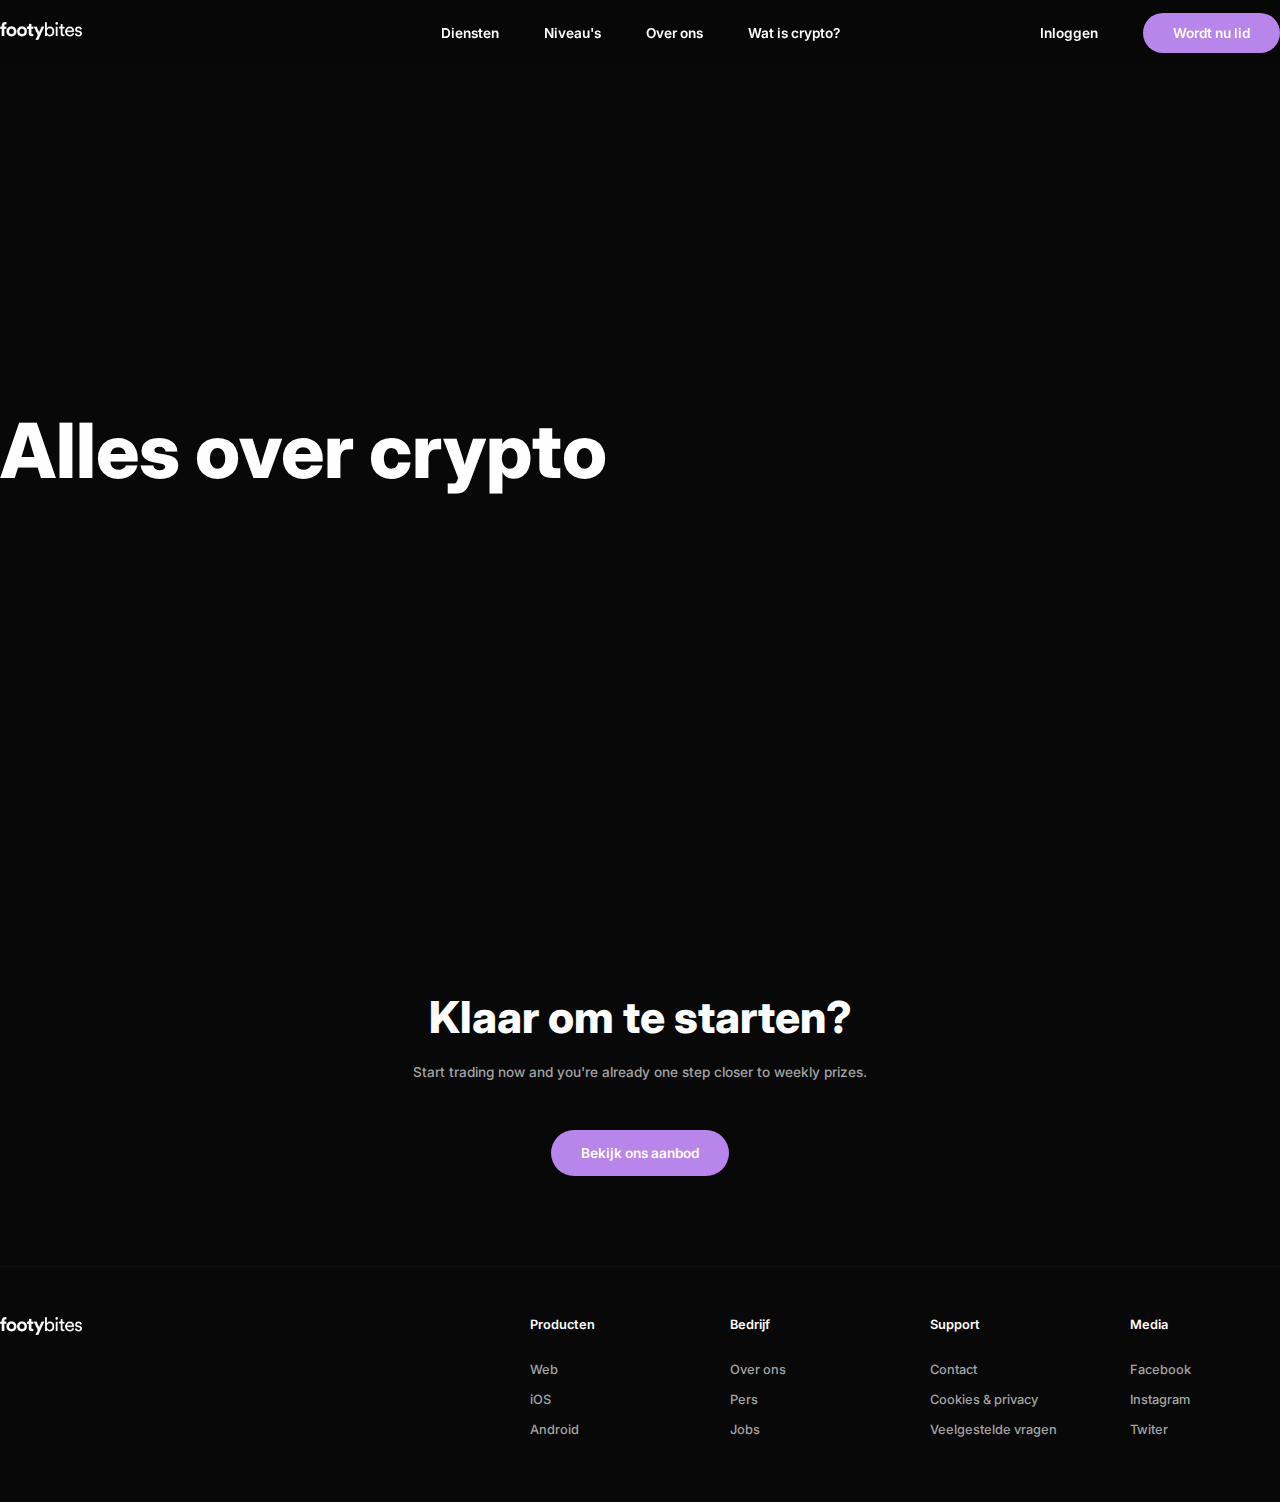
<file: index.html>
<!DOCTYPE html>
<head>
    <meta charset="utf-8">
    <title>Koers</title>
    <meta name="viewport" content="width=device-width">
    <meta name="description" content="Footybites - Collect digital football cards">
    <script src="https://ajax.googleapis.com/ajax/libs/jquery/3.5.1/jquery.min.js"></script>
    <link rel="preconnect" href="https://fonts.gstatic.com">
    <link href="https://fonts.googleapis.com/css2?family=Inter:wght@400;500;600;700;800;900&display=swap" rel="stylesheet">
    <link rel="stylesheet" type="text/css" href="style/index.css">
    <link rel="stylesheet" type="text/css" href="style/footer.css">
    <link rel="stylesheet" type="text/css" href="style/reset.css">
    <link rel="icon" href="img/icon.png" type="image/png"/>
    <link rel="shortcut icon" href="img/icon.ico"/>
</head>

<body>
    <div id="navigation-container">
        <nav>
            <div class="box">
                <span class="box-content">
                    <a href="">
                        <img src="img/logo.png" id="n-logo">
                    </a>
                </span>
            </div>

            <div class="box">
                <span class="box-content links">
                    <li><a class="n-link" href="">Diensten</a></li>
                    <div class="dropdown">
                        <button class="dropbtn">Niveau's</button>
                        
                        <div class="dropdown-content">
                          <a href="#">
                              <div id="dr-circle-box">
                                <div class="circle-cont beg">
                                    <img src="img/icons/ic1.png" class="c-img">
                                </div>
                              </div>

                              <div class="dr-info">
                                  <h2>Beginner</h2>
                                  <div id="more-info">
                                      <p>This is a test sentence. This will be edited sometime, I hope atleast lmao.</p>
                                  </div>
                              </div>
                          </a>

                          <a href="#">
                              <div id="dr-circle-box">
                                <div class="circle-cont int">
                                    <img src="img/icons/ic1.png" class="c-img">
                                </div>
                              </div>

                              <div class="dr-info">
                                  <h2>Intermediair</h2>
                                  <div id="more-info">
                                      <p>This is a test sentence. This will be edited sometime, I hope atleast lmao.</p>
                                  </div>
                              </div>
                          </a>

                          <a href="#">
                              <div id="dr-circle-box">
                                <div class="circle-cont gev">
                                    <img src="img/icons/ic2.png" class="c-img">
                                </div>
                              </div>

                              <div class="dr-info">
                                  <h2>Gevorderd</h2>
                                  <div id="more-info">
                                      <p>This is a test sentence. This will be edited sometime, I hope atleast lmao.</p>
                                  </div>
                              </div>
                          </a>
                        </div>
                    </div>
                    <li><a class="n-link" href="">Over ons</a></li>
                    <li><a class="n-link" href="">Wat is crypto?</a></li>
                </span>
            </div>

            <div class="box">
                <span class="box-content account">
                    <li><a class="a-link" id="login">Inloggen</a></li>
                    <li><a class="a-link register">Wordt nu lid</a></li>
                </span>
            </div>
        </nav>
    </div>

    <section id="content-container">
        <div id="c-center">
            <div id="one">
                <h1>Alles over crypto</h1>
            </div>

            <div id="signup">
                <h2>Klaar om te starten?</h2>
                <h4>Start trading now and you're already one step closer to weekly prizes.</h4>
                <a href="" id="s-btn">Bekijk ons aanbod</a>
            </div>
        </div>
    </section>

    <div id="cookies-container">
        <div id="cookies">
            <div class="div1">
                <img src="img/icons/c.png" id="c-img">
            </div>
            <div class="div2">
                <h3>Cookies</h3>
            </div>
            <div class="div3">
                <p>Deze website maakt gebruik van cookies om uw ervaring beter te maken.</p>
            </div>
            <div class="div4">
                <button>Akkoord</button>
                <a href="" target="_blank" id="c-m">Meer informatie</a>
            </div>
        </div>
    </div>

</body>

<footer>
    <div id="footer-content">
        <a href="" clas="div1">
            <img src="img/logo.png" id="f-logo">
        </a>
        <div class="f-c-grid div2">
            <p class="f-c-t">Producten</p>
            <a href="" class="f-c-l">Web</a>
            <a href="" class="f-c-l">iOS</a>
            <a href="" class="f-c-l">Android</a>
        </div>
        <div class="f-c-grid div3">
            <p class="f-c-t">Bedrijf</p>
            <a href="" class="f-c-l">Over ons</a>
            <a href="" class="f-c-l">Pers</a>
            <a href="" class="f-c-l">Jobs</a>
        </div>
        <div class="f-c-grid div4">
            <p class="f-c-t">Support</p>
            <a href="" class="f-c-l">Contact</a>
            <a href="" class="f-c-l">Cookies & privacy</a>
            <a href="" class="f-c-l">Veelgestelde vragen</a>
        </div>
        <div class="f-c-grid div5">
            <p class="f-c-t">Media</p>
            <a href="" target="_blank" class="f-c-l">Facebook</a>
            <a href="" target="_blank" class="f-c-l">Instagram</a>
            <a href="" target="_blank" class="f-c-l">Twiter</a>
        </div>
    </div>
</footer>
</file>
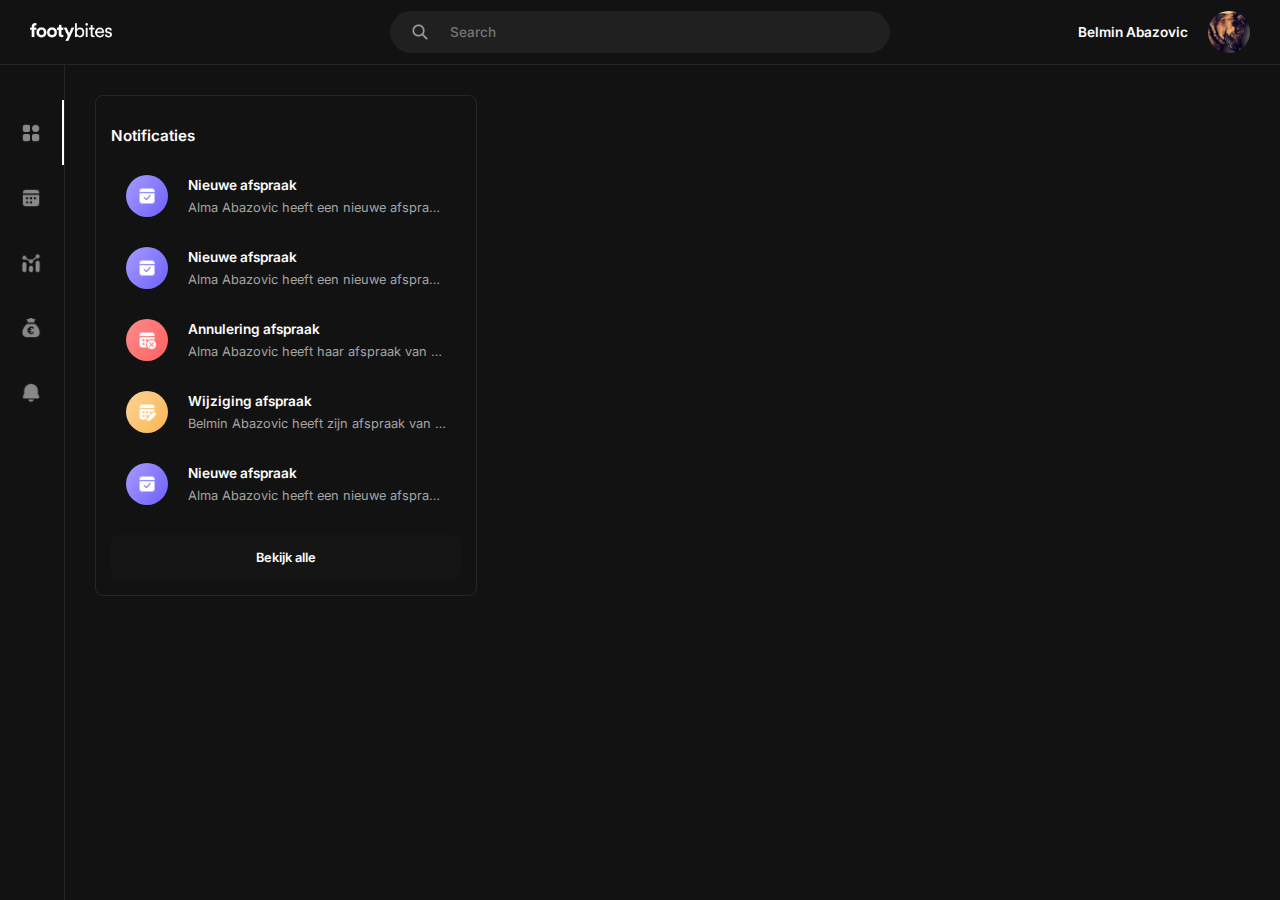
<file: dashboard/overview.html>
<!DOCTYPE html>
<head>
    <meta charset="utf-8">
    <title>Koers</title>
    <meta name="viewport" content="width=device-width">
    <meta name="description" content="Footybites - Collect digital football cards">
    <script src="https://ajax.googleapis.com/ajax/libs/jquery/3.5.1/jquery.min.js"></script>
    <link rel="preconnect" href="https://fonts.gstatic.com">
    <link href="https://fonts.googleapis.com/css2?family=Inter:wght@400;500;600;700;800;900&display=swap" rel="stylesheet">
    <link rel="stylesheet" type="text/css" href="style/dashboard.css">
    <link rel="stylesheet" type="text/css" href="../style/reset.css">
    <link rel="icon" href="img/icon.png" type="image/png"/>
    <link rel="shortcut icon" href="img/icon.ico"/>
</head>

<body>
    <div id="navigation-container">
        <nav>
            <div class="box">
                <span class="box-content">
                    <a href="" id="n-l">
                        <img src="../img/logo.png" id="n-logo">
                    </a>
                </span>
            </div>

            <div class="box">
                <span class="box-content">
                    <div class="search-c">
                        <img src="img/t-s.png" id="s-img">
                        <input type="search" placeholder="Search" class="search">
                    </div>
                </span>
            </div>

            <div class="box">
                <span class="box-content">
                    <div class="dropdown">
                        <div class="acc-info">
                            <h3>Belmin Abazovic</h3>
                            <div class="img-c">
                                <img src="../img/pp.jpg" id="pp">
                            </div>
                        </div>
                        <div class="dropdown-content">
                            <a href="#">
                                <div class="a-c-c">
                                    <img src="img/a-a.png" class="a-img">
                                </div>
                                <p>Account</p>
                            </a>
                            <a href="#">
                                <div class="a-c-c">
                                    <img src="img/a-u.png" class="a-img">
                                </div>
                                <p>Upgraden</p>
                            </a>
                            <a href="#">
                                <div class="a-c-c">
                                    <img src="img/a-h.png" class="a-img">
                                </div>
                                <p>Help & support</p>
                            </a>
                            <a href="#">
                                <div class="a-c-c">
                                    <img src="img/a-s.png" class="a-img">
                                </div>
                                <p>Instellingen</p>
                            </a>
                            <a href="#">
                                <div class="a-c-c">
                                    <img src="img/a-e.png" class="a-img">
                                </div>
                                <p>Uitloggen</p>
                            </a>
                        </div>
                      </div>
                </span>
            </div>
        </nav>
    </div>

    <section id="content-container">
        <div id="sidebar-container">
            <div class="s-b-c active">
                <button class="s-b ac">
                    <img src="img/n-o.png" class="s-b-img">
                </button>
            </div>
            <div class="s-b-c">
                <button class="s-b">
                    <img src="img/n-c.png" class="s-b-img">
                </button>
            </div>
            <div class="s-b-c">
                <button class="s-b">
                    <img src="img/n-s.png" class="s-b-img">
                </button>
            </div>
            <div class="s-b-c">
                <button class="s-b">
                    <img src="img/n-f.png" class="s-b-img">
                </button>
            </div>
            <div class="s-b-c">
                <button class="s-b">
                    <img src="img/n-n.png" class="s-b-img">
                </button>
            </div>
        </div>

        <div id="content">
            <div id="content-container">
                <div id="overview-c">
                    <div id="notifs">
                        <h2>Notificaties</h2>
                        <div id="n-c">
                            <a href="" class="n-c-a">
                                <div class="a-p-c new">
                                    <img class="p-c-i" src="img/m-n.png">
                                </div>
                                <div class="a-i">
                                    <h3>Nieuwe afspraak</h3>
                                    <p>Alma Abazovic heeft een nieuwe afspraak om 14u20 geboekt</p>
                                </div>
                            </a>
                            <a href="" class="n-c-a">
                                <div class="a-p-c new">
                                    <img class="p-c-i" src="img/m-n.png">
                                </div>
                                <div class="a-i">
                                    <h3>Nieuwe afspraak</h3>
                                    <p>Alma Abazovic heeft een nieuwe afspraak om 14u20 geboekt<</p>
                                </div>
                            </a>
                            <a href="" class="n-c-a">
                                <div class="a-p-c can">
                                    <img class="p-c-i" src="img/m-c.png">
                                </div>
                                <div class="a-i">
                                    <h3>Annulering afspraak</h3>
                                    <p>Alma Abazovic heeft haar afspraak van 14u20 geannuleerd</p>
                                </div>
                            </a>
                            <a href="" class="n-c-a">
                                <div class="a-p-c edit">
                                    <img class="p-c-i" src="img/m-e.png">
                                </div>
                                <div class="a-i">
                                    <h3>Wijziging afspraak</h3>
                                    <p>Belmin Abazovic heeft zijn afspraak van 13u10 gewijzigt</p>
                                </div>
                            </a>
                            <a href="" class="n-c-a">
                                <div class="a-p-c new">
                                    <img class="p-c-i" src="img/m-n.png">
                                </div>
                                <div class="a-i">
                                    <h3>Nieuwe afspraak</h3>
                                    <p>Alma Abazovic heeft een nieuwe afspraak om 14u20 geboekt<</p>
                                </div>
                            </a>
                        </div>
                        <a href="" id="n-b">Bekijk alle</a>
                    </div>
                </div>

                <div id="stats-c">
                    <div id="t-c">
                        <button class="t-b active">Week</button>
                        <button class="t-b">Maand</button>
                        <button class="t-b">Alles</button>
                    </div>

                    <div id="s-c">
                        <p>ssfd</p>
                    </div>
                </div>

            </div>
        </div>
    </section>

    <div id="cookies-container">
        <div id="cookies">
            <div class="div1">
                <img src="../img/icons/c.png" id="c-img">
            </div>
            <div class="div2">
                <h3>Cookies</h3>
            </div>
            <div class="div3">
                <p>Deze website maakt gebruik van cookies om uw ervaring beter te maken.</p>
            </div>
            <div class="div4">
                <button>Akkoord</button>
                <a href="" target="_blank" id="c-m">Meer informatie</a>
            </div>
        </div>
    </div>

</body>
</file>
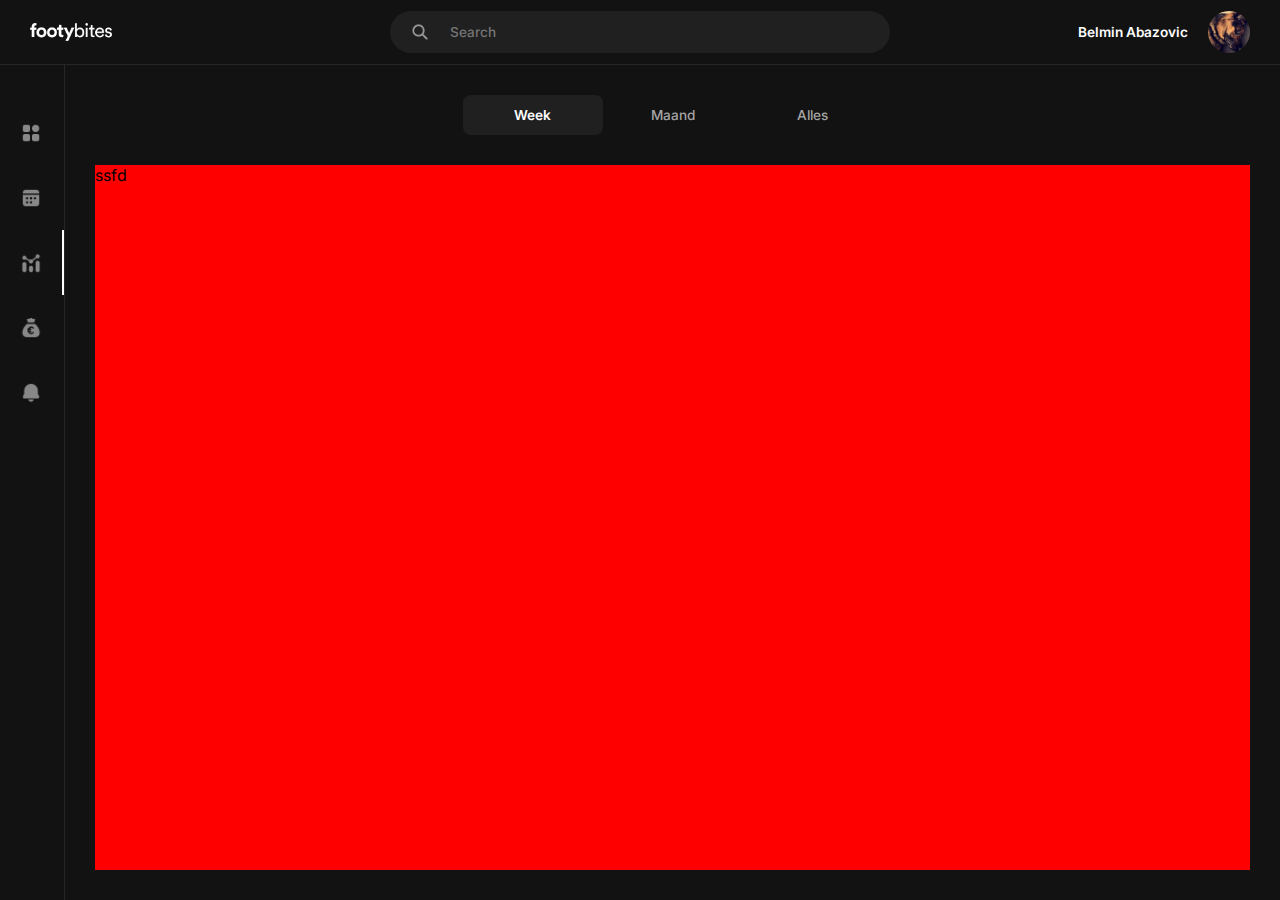
<file: dashboard/stats.html>
<!DOCTYPE html>
<head>
    <meta charset="utf-8">
    <title>Koers</title>
    <meta name="viewport" content="width=device-width">
    <meta name="description" content="Footybites - Collect digital football cards">
    <script src="https://ajax.googleapis.com/ajax/libs/jquery/3.5.1/jquery.min.js"></script>
    <link rel="preconnect" href="https://fonts.gstatic.com">
    <link href="https://fonts.googleapis.com/css2?family=Inter:wght@400;500;600;700;800;900&display=swap" rel="stylesheet">
    <link rel="stylesheet" type="text/css" href="style/stats.css">
    <link rel="stylesheet" type="text/css" href="../style/reset.css">
    <link rel="icon" href="img/icon.png" type="image/png"/>
    <link rel="shortcut icon" href="img/icon.ico"/>
</head>

<body>
    <div id="navigation-container">
        <nav>
            <div class="box">
                <span class="box-content">
                    <a href="" id="n-l">
                        <img src="../img/logo.png" id="n-logo">
                    </a>
                </span>
            </div>

            <div class="box">
                <span class="box-content">
                    <div class="search-c">
                        <img src="img/t-s.png" id="s-img">
                        <input type="search" placeholder="Search" class="search">
                    </div>
                </span>
            </div>

            <div class="box">
                <span class="box-content">
                    <div class="dropdown">
                        <div class="acc-info">
                            <h3>Belmin Abazovic</h3>
                            <div class="img-c">
                                <img src="../img/pp.jpg" id="pp">
                            </div>
                        </div>
                        <div class="dropdown-content">
                            <a href="#">
                                <div class="a-c-c">
                                    <img src="img/a-a.png" class="a-img">
                                </div>
                                <p>Account</p>
                            </a>
                            <a href="#">
                                <div class="a-c-c">
                                    <img src="img/a-u.png" class="a-img">
                                </div>
                                <p>Upgraden</p>
                            </a>
                            <a href="#">
                                <div class="a-c-c">
                                    <img src="img/a-h.png" class="a-img">
                                </div>
                                <p>Help & support</p>
                            </a>
                            <a href="#">
                                <div class="a-c-c">
                                    <img src="img/a-s.png" class="a-img">
                                </div>
                                <p>Instellingen</p>
                            </a>
                            <a href="#">
                                <div class="a-c-c">
                                    <img src="img/a-e.png" class="a-img">
                                </div>
                                <p>Uitloggen</p>
                            </a>
                        </div>
                      </div>
                </span>
            </div>
        </nav>
    </div>

    <section id="content-container">
        <div id="sidebar-container">
            <div class="s-b-c">
                <a href="overview.html" class="s-b">
                    <img src="img/n-o.png" class="s-b-img">
                </a>
            </div>
            <div class="s-b-c">
                <button class="s-b">
                    <img src="img/n-c.png" class="s-b-img">
                </button>
            </div>
            <div class="s-b-c active">
                <a href="stats.html" class="s-b">
                    <img src="img/n-s.png" class="s-b-img op">
                </a>
            </div>
            <div class="s-b-c">
                <button class="s-b">
                    <img src="img/n-f.png" class="s-b-img">
                </button>
            </div>
            <div class="s-b-c">
                <button class="s-b">
                    <img src="img/n-n.png" class="s-b-img">
                </button>
            </div>
        </div>

        <div id="content">
            <div id="content-container">
                <div id="stats-c">
                    <div id="t-c">
                        <button class="t-b active">Week</button>
                        <button class="t-b">Maand</button>
                        <button class="t-b">Alles</button>
                    </div>

                    <div id="s-c">
                        <p>ssfd</p>
                    </div>
                </div>

            </div>
        </div>
    </section>

    <div id="cookies-container">
        <div id="cookies">
            <div class="div1">
                <img src="../img/icons/c.png" id="c-img">
            </div>
            <div class="div2">
                <h3>Cookies</h3>
            </div>
            <div class="div3">
                <p>Deze website maakt gebruik van cookies om uw ervaring beter te maken.</p>
            </div>
            <div class="div4">
                <button>Akkoord</button>
                <a href="" target="_blank" id="c-m">Meer informatie</a>
            </div>
        </div>
    </div>

</body>
</file>
<file: style/index.css>
body {
  width: 100vw;
  height: auto;
  background-color: #080808;
  overflow-x: hidden;
}

@media only screen and (max-width: 650px) {
  #navigation-container {
    height: 65px;
    background: #070707;
    background: -webkit-gradient(linear, left top, left bottom, from(#070707), to(rgba(7, 7, 7, 0)));
    background: linear-gradient(180deg, #070707 0%, rgba(7, 7, 7, 0) 100%);
    width: 100%;
    position: fixed;
    top: 0;
    display: -webkit-box;
    display: -ms-flexbox;
    display: flex;
    -webkit-box-pack: center;
        -ms-flex-pack: center;
            justify-content: center;
    left: 0;
    right: 0;
  }
  #navigation-container nav {
    height: 100%;
    width: 95%;
    display: -webkit-box;
    display: -ms-flexbox;
    display: flex;
    -webkit-box-pack: justify;
        -ms-flex-pack: justify;
            justify-content: space-between;
  }
  #navigation-container nav .box-content {
    display: -webkit-box;
    display: -ms-flexbox;
    display: flex;
    height: 100%;
    -webkit-box-align: center;
        -ms-flex-align: center;
            align-items: center;
  }
  #navigation-container nav .box-content #n-logo {
    height: 18px;
  }
  #navigation-container nav .links {
    display: -ms-grid;
    display: grid;
    -ms-grid-columns: (max-content)[4];
        grid-template-columns: repeat(4, -webkit-max-content);
        grid-template-columns: repeat(4, max-content);
    grid-column-gap: 45px;
    display: none;
  }
  #navigation-container nav .links li {
    height: 100%;
    display: -webkit-box;
    display: -ms-flexbox;
    display: flex;
    -webkit-box-align: center;
        -ms-flex-align: center;
            align-items: center;
  }
  #navigation-container nav .links .n-link {
    font-family: "Inter", sans-serif;
    color: #FEFEFE;
    font-size: 0.85rem;
    font-weight: 600;
  }
  #navigation-container nav .account {
    display: -webkit-box;
    display: -ms-flexbox;
    display: flex;
  }
  #navigation-container nav .account .a-link {
    font-family: "Inter", sans-serif;
    color: #FEFEFE;
    font-size: 0.85rem;
    font-weight: 600;
  }
  #navigation-container nav .account #login {
    display: none;
  }
  #navigation-container nav .account .register {
    background-color: #B885EB;
    border-radius: 50px;
    padding: 12px 30px;
  }
  #navigation-container nav .box:first-child > span {
    margin-right: auto;
  }
  #navigation-container nav .box:last-child > span {
    margin-left: auto;
  }
  #navigation-container nav .dropdown {
    float: left;
    overflow: hidden;
  }
  #navigation-container nav .dropdown .dropbtn {
    border: none;
    outline: none;
    color: #FEFEFE;
    padding: 14px 0px;
    background-color: transparent;
    font-family: "Inter", sans-serif;
    font-size: 0.85rem;
    font-weight: 600;
    margin: 0;
    cursor: pointer;
  }
  #navigation-container nav .dropdown-content {
    display: none;
    position: absolute;
    border-radius: 8px;
    background-color: #101010;
    padding: 15px;
    width: auto;
    margin-left: -50px;
    z-index: 1;
  }
  #navigation-container nav .dropdown-content a {
    padding: 15px;
    max-width: 270px;
    text-decoration: none;
    display: -webkit-box;
    display: -ms-flexbox;
    display: flex;
    border-radius: 8px;
    -ms-grid-columns: max-content, auto;
        grid-template-columns: -webkit-max-content, auto;
        grid-template-columns: max-content, auto;
    grid-column-gap: 20px;
    width: 100%;
  }
  #navigation-container nav .dropdown-content a #dr-circle-box .circle-cont {
    height: 48px;
    width: 48px;
    border-radius: 50px;
    overflow: hidden;
    display: -webkit-box;
    display: -ms-flexbox;
    display: flex;
    -webkit-box-align: center;
        -ms-flex-align: center;
            align-items: center;
    -webkit-box-pack: center;
        -ms-flex-pack: center;
            justify-content: center;
  }
  #navigation-container nav .dropdown-content a #dr-circle-box .circle-cont .c-img {
    height: 22px;
  }
  #navigation-container nav .dropdown-content a .beg {
    background: #fbd397;
    background: linear-gradient(125deg, #fbd397 0%, #fbb751 100%);
  }
  #navigation-container nav .dropdown-content a .int {
    background: #a59cfe;
    background: linear-gradient(125deg, #a59cfe 0%, #6e60fc 100%);
  }
  #navigation-container nav .dropdown-content a .gev {
    background: #fc8b8b;
    background: linear-gradient(125deg, #fc8b8b 0%, #ff6161 100%);
  }
  #navigation-container nav .dropdown-content a .dr-info {
    display: -webkit-box;
    display: -ms-flexbox;
    display: flex;
    -webkit-box-orient: vertical;
    -webkit-box-direction: normal;
        -ms-flex-direction: column;
            flex-direction: column;
    width: 100%;
  }
  #navigation-container nav .dropdown-content a .dr-info h2 {
    font-family: "Inter", sans-serif;
    font-size: 0.85rem;
    color: #FEFEFE;
    font-weight: 600;
    margin-bottom: 10px;
  }
  #navigation-container nav .dropdown-content a .dr-info #more-info {
    width: auto;
  }
  #navigation-container nav .dropdown-content a .dr-info #more-info p {
    font-family: "Inter", sans-serif;
    line-height: 1.4;
    font-size: 0.80rem;
    color: #A4A4A4;
    font-weight: 400;
  }
  #navigation-container nav .dropdown-content a:hover {
    background-color: #151515;
  }
  #navigation-container nav .dropdown:hover .dropdown-content {
    display: block;
  }
  #content-container {
    width: 100%;
    display: -webkit-box;
    display: -ms-flexbox;
    display: flex;
    -webkit-box-pack: center;
        -ms-flex-pack: center;
            justify-content: center;
  }
  #content-container #c-center {
    width: 95%;
  }
  #content-container #c-center #one {
    display: -webkit-box;
    display: -ms-flexbox;
    display: flex;
    -webkit-box-align: center;
        -ms-flex-align: center;
            align-items: center;
    height: 100vh;
  }
  #content-container #c-center #signup {
    display: -webkit-box;
    display: -ms-flexbox;
    display: flex;
    -webkit-box-orient: vertical;
    -webkit-box-direction: normal;
        -ms-flex-direction: column;
            flex-direction: column;
    -webkit-box-align: center;
        -ms-flex-align: center;
            align-items: center;
    -webkit-box-pack: center;
        -ms-flex-pack: center;
            justify-content: center;
    padding: 60px 0px;
  }
  #content-container #c-center #signup h2 {
    font-weight: 800;
    color: #FEFEFE;
    text-align: center;
    font-size: 2rem;
    margin-bottom: 20px;
  }
  #content-container #c-center #signup h4 {
    font-weight: 500;
    text-align: center;
    font-size: 0.85rem;
    color: #A4A4A4;
  }
  #content-container #c-center #signup #s-btn {
    font-weight: 600;
    background-color: #B885EB;
    border-radius: 50px;
    font-size: 0.85rem;
    color: #FEFEFE;
    padding: 15px 30px;
    margin-top: 50px;
  }
  #cookies-container {
    position: fixed;
    z-index: 9999;
    bottom: 0;
    width: 100%;
    height: auto;
    display: -webkit-box;
    display: -ms-flexbox;
    display: flex;
    -webkit-box-pack: center;
        -ms-flex-pack: center;
            justify-content: center;
  }
  #cookies-container #cookies {
    width: 95%;
    margin-bottom: 2.5%;
    overflow: hidden;
    padding: 15px;
    height: auto;
    border-radius: 20px;
    background-color: #101010;
    display: -ms-grid;
    display: grid;
    -ms-grid-columns: max-content auto;
        grid-template-columns: -webkit-max-content auto;
        grid-template-columns: max-content auto;
    -ms-grid-rows: (max-content)[3];
        grid-template-rows: repeat(3, -webkit-max-content);
        grid-template-rows: repeat(3, max-content);
    grid-column-gap: 20px;
    border: 1px solid #202020;
    grid-row-gap: 9px;
  }
  #cookies-container #cookies .div1 {
    -ms-grid-row: 1;
    -ms-grid-row-span: 3;
    -ms-grid-column: 1;
    -ms-grid-column-span: 1;
    grid-area: 1 / 1 / 4 / 2;
  }
  #cookies-container #cookies .div2 {
    -ms-grid-row: 1;
    -ms-grid-row-span: 1;
    -ms-grid-column: 2;
    -ms-grid-column-span: 2;
    grid-area: 1 / 2 / 2 / 4;
  }
  #cookies-container #cookies .div3 {
    -ms-grid-row: 2;
    -ms-grid-row-span: 1;
    -ms-grid-column: 2;
    -ms-grid-column-span: 2;
    grid-area: 2 / 2 / 3 / 4;
  }
  #cookies-container #cookies .div4 {
    -ms-grid-row: 3;
    -ms-grid-row-span: 1;
    -ms-grid-column: 2;
    -ms-grid-column-span: 2;
    grid-area: 3 / 2 / 4 / 4;
  }
  #cookies-container #cookies #c-img {
    height: 30px;
    width: auto;
  }
  #cookies-container #cookies h3 {
    font-weight: 700;
    color: #FEFEFE;
    font-size: 0.85rem;
  }
  #cookies-container #cookies p {
    color: #A4A4A4;
    font-size: 0.80rem;
    font-weight: 400;
    font-family: "Inter", sans-serif;
    line-height: 1.4;
  }
  #cookies-container #cookies .div4 {
    display: -ms-grid;
    display: grid;
    -ms-grid-columns: max-content max-content;
        grid-template-columns: -webkit-max-content -webkit-max-content;
        grid-template-columns: max-content max-content;
    grid-column-gap: 5px;
    margin-top: 5px;
  }
  #cookies-container #cookies .div4 button {
    border-radius: 50px;
    background-color: #B885EB;
    color: #FEFEFE;
    font-family: "Inter", sans-serif;
    font-weight: 600;
    font-size: 0.80rem;
    height: 40px;
    padding: 0px 30px;
    border: none;
    outline: none;
    cursor: pointer;
  }
  #cookies-container #cookies .div4 #c-m {
    background-color: transparent;
    border-radius: 50px;
    display: -webkit-box;
    display: -ms-flexbox;
    display: flex;
    -webkit-box-align: center;
        -ms-flex-align: center;
            align-items: center;
    -webkit-box-pack: center;
        -ms-flex-pack: center;
            justify-content: center;
    color: #FEFEFE;
    font-family: "Inter", sans-serif;
    font-weight: 6 00;
    font-size: 0.80rem;
    padding: 0px 30px;
  }
  #cookies-container #cookies .div4 #c-m:hover {
    background-color: #151515;
  }
}

@media only screen and (min-width: 1050px) {
  #navigation-container {
    height: 65px;
    background: #070707;
    background: -webkit-gradient(linear, left top, left bottom, from(#070707), to(rgba(7, 7, 7, 0)));
    background: linear-gradient(180deg, #070707 0%, rgba(7, 7, 7, 0) 100%);
    width: 100%;
    position: fixed;
    top: 0;
    left: 0;
    right: 0;
    display: -webkit-box;
    display: -ms-flexbox;
    display: flex;
    -webkit-box-pack: center;
        -ms-flex-pack: center;
            justify-content: center;
  }
  #navigation-container nav {
    height: 100%;
    width: 1500px;
    display: -webkit-box;
    display: -ms-flexbox;
    display: flex;
  }
  #navigation-container nav .box {
    -webkit-box-flex: 1;
        -ms-flex: 1;
            flex: 1;
    display: -webkit-box;
    display: -ms-flexbox;
    display: flex;
    -webkit-box-pack: center;
        -ms-flex-pack: center;
            justify-content: center;
  }
  #navigation-container nav .box-content {
    display: -webkit-box;
    display: -ms-flexbox;
    display: flex;
    height: 100%;
    -webkit-box-align: center;
        -ms-flex-align: center;
            align-items: center;
  }
  #navigation-container nav .box-content #n-logo {
    height: 18px;
  }
  #navigation-container nav .links {
    display: -ms-grid;
    display: grid;
    -ms-grid-columns: (max-content)[4];
        grid-template-columns: repeat(4, -webkit-max-content);
        grid-template-columns: repeat(4, max-content);
    grid-column-gap: 45px;
  }
  #navigation-container nav .links li {
    height: 100%;
    display: -webkit-box;
    display: -ms-flexbox;
    display: flex;
    -webkit-box-align: center;
        -ms-flex-align: center;
            align-items: center;
  }
  #navigation-container nav .links .n-link {
    font-family: "Inter", sans-serif;
    color: #FEFEFE;
    font-size: 0.85rem;
    font-weight: 600;
  }
  #navigation-container nav .account {
    display: -ms-grid;
    display: grid;
    -ms-grid-columns: (max-content)[2];
        grid-template-columns: repeat(2, -webkit-max-content);
        grid-template-columns: repeat(2, max-content);
    grid-column-gap: 45px;
  }
  #navigation-container nav .account .a-link {
    font-family: "Inter", sans-serif;
    color: #FEFEFE;
    font-size: 0.85rem;
    font-weight: 600;
  }
  #navigation-container nav .account .register {
    background-color: #B885EB;
    border-radius: 50px;
    padding: 12px 30px;
  }
  #navigation-container nav .box:first-child > span {
    margin-right: auto;
  }
  #navigation-container nav .box:last-child > span {
    margin-left: auto;
  }
  #navigation-container nav .dropdown {
    float: left;
    overflow: hidden;
  }
  #navigation-container nav .dropdown .dropbtn {
    border: none;
    outline: none;
    color: #FEFEFE;
    padding: 14px 0px;
    background-color: transparent;
    font-family: "Inter", sans-serif;
    font-size: 0.85rem;
    font-weight: 600;
    margin: 0;
    cursor: pointer;
  }
  #navigation-container nav .dropdown-content {
    display: none;
    position: absolute;
    border-radius: 8px;
    background-color: #101010;
    padding: 15px;
    width: auto;
    margin-left: -50px;
    z-index: 1;
  }
  #navigation-container nav .dropdown-content a {
    padding: 15px;
    max-width: 270px;
    text-decoration: none;
    display: -webkit-box;
    display: -ms-flexbox;
    display: flex;
    border-radius: 8px;
    -ms-grid-columns: max-content, auto;
        grid-template-columns: -webkit-max-content, auto;
        grid-template-columns: max-content, auto;
    grid-column-gap: 20px;
  }
  #navigation-container nav .dropdown-content a #dr-circle-box .circle-cont {
    height: 48px;
    width: 48px;
    border-radius: 50px;
    overflow: hidden;
    display: -webkit-box;
    display: -ms-flexbox;
    display: flex;
    -webkit-box-align: center;
        -ms-flex-align: center;
            align-items: center;
    -webkit-box-pack: center;
        -ms-flex-pack: center;
            justify-content: center;
  }
  #navigation-container nav .dropdown-content a #dr-circle-box .circle-cont .c-img {
    height: 22px;
  }
  #navigation-container nav .dropdown-content a .beg {
    background: #fbd397;
    background: linear-gradient(125deg, #fbd397 0%, #fbb751 100%);
  }
  #navigation-container nav .dropdown-content a .int {
    background: #a59cfe;
    background: linear-gradient(125deg, #a59cfe 0%, #6e60fc 100%);
  }
  #navigation-container nav .dropdown-content a .gev {
    background: #fc8b8b;
    background: linear-gradient(125deg, #fc8b8b 0%, #ff6161 100%);
  }
  #navigation-container nav .dropdown-content a .dr-info {
    display: -webkit-box;
    display: -ms-flexbox;
    display: flex;
    -webkit-box-orient: vertical;
    -webkit-box-direction: normal;
        -ms-flex-direction: column;
            flex-direction: column;
    width: 100%;
  }
  #navigation-container nav .dropdown-content a .dr-info h2 {
    font-family: "Inter", sans-serif;
    font-size: 0.85rem;
    color: #FEFEFE;
    font-weight: 600;
    margin-bottom: 10px;
  }
  #navigation-container nav .dropdown-content a .dr-info #more-info {
    width: auto;
  }
  #navigation-container nav .dropdown-content a .dr-info #more-info p {
    font-family: "Inter", sans-serif;
    line-height: 1.4;
    font-size: 0.80rem;
    color: #A4A4A4;
    font-weight: 400;
  }
  #navigation-container nav .dropdown-content a:hover {
    background-color: #151515;
  }
  #navigation-container nav .dropdown:hover .dropdown-content {
    display: block;
  }
  #content-container {
    width: 100%;
    display: -webkit-box;
    display: -ms-flexbox;
    display: flex;
    -webkit-box-pack: center;
        -ms-flex-pack: center;
            justify-content: center;
  }
  #content-container #c-center {
    width: 1500px;
  }
  #content-container #c-center #one {
    display: -webkit-box;
    display: -ms-flexbox;
    display: flex;
    -webkit-box-align: center;
        -ms-flex-align: center;
            align-items: center;
    height: 100vh;
  }
  #content-container #c-center #one h1 {
    font-weight: 800;
    color: #FEFEFE;
    font-size: 4.75rem;
  }
  #content-container #c-center #signup {
    display: -webkit-box;
    display: -ms-flexbox;
    display: flex;
    -webkit-box-orient: vertical;
    -webkit-box-direction: normal;
        -ms-flex-direction: column;
            flex-direction: column;
    -webkit-box-align: center;
        -ms-flex-align: center;
            align-items: center;
    -webkit-box-pack: center;
        -ms-flex-pack: center;
            justify-content: center;
    padding: 90px 0px;
  }
  #content-container #c-center #signup h2 {
    font-weight: 800;
    color: #FEFEFE;
    font-size: 2.75rem;
    margin-bottom: 20px;
  }
  #content-container #c-center #signup h4 {
    font-weight: 500;
    font-size: 0.85rem;
    color: #A4A4A4;
  }
  #content-container #c-center #signup #s-btn {
    font-weight: 600;
    background-color: #B885EB;
    border-radius: 50px;
    font-size: 0.85rem;
    color: #FEFEFE;
    padding: 15px 30px;
    margin-top: 50px;
  }
  #cookies {
    position: fixed;
    z-index: 9999;
    bottom: 15px;
    right: 9px;
    width: 400px;
    overflow: hidden;
    padding: 15px;
    height: auto;
    border-radius: 20px;
    background-color: #101010;
    display: -ms-grid;
    display: grid;
    -ms-grid-columns: max-content auto;
        grid-template-columns: -webkit-max-content auto;
        grid-template-columns: max-content auto;
    -ms-grid-rows: (max-content)[3];
        grid-template-rows: repeat(3, -webkit-max-content);
        grid-template-rows: repeat(3, max-content);
    grid-column-gap: 20px;
    grid-row-gap: 9px;
    border: 1px solid #202020;
    display: none;
  }
  #cookies .div1 {
    -ms-grid-row: 1;
    -ms-grid-row-span: 3;
    -ms-grid-column: 1;
    -ms-grid-column-span: 1;
    grid-area: 1 / 1 / 4 / 2;
  }
  #cookies .div2 {
    -ms-grid-row: 1;
    -ms-grid-row-span: 1;
    -ms-grid-column: 2;
    -ms-grid-column-span: 2;
    grid-area: 1 / 2 / 2 / 4;
  }
  #cookies .div3 {
    -ms-grid-row: 2;
    -ms-grid-row-span: 1;
    -ms-grid-column: 2;
    -ms-grid-column-span: 2;
    grid-area: 2 / 2 / 3 / 4;
  }
  #cookies .div4 {
    -ms-grid-row: 3;
    -ms-grid-row-span: 1;
    -ms-grid-column: 2;
    -ms-grid-column-span: 2;
    grid-area: 3 / 2 / 4 / 4;
  }
  #cookies #c-img {
    height: 30px;
    width: auto;
  }
  #cookies h3 {
    font-weight: 700;
    color: #FEFEFE;
    font-size: 0.85rem;
  }
  #cookies p {
    color: #A4A4A4;
    font-size: 0.80rem;
    font-weight: 400;
    font-family: "Inter", sans-serif;
    line-height: 1.4;
  }
  #cookies .div4 {
    display: -ms-grid;
    display: grid;
    -ms-grid-columns: max-content max-content;
        grid-template-columns: -webkit-max-content -webkit-max-content;
        grid-template-columns: max-content max-content;
    grid-column-gap: 5px;
    margin-top: 5px;
  }
  #cookies .div4 button {
    border-radius: 50px;
    background-color: #B885EB;
    color: #FEFEFE;
    font-family: "Inter", sans-serif;
    font-weight: 600;
    font-size: 0.80rem;
    height: 40px;
    padding: 0px 30px;
    border: none;
    outline: none;
    cursor: pointer;
  }
  #cookies .div4 #c-m {
    background-color: transparent;
    border-radius: 50px;
    display: -webkit-box;
    display: -ms-flexbox;
    display: flex;
    -webkit-box-align: center;
        -ms-flex-align: center;
            align-items: center;
    -webkit-box-pack: center;
        -ms-flex-pack: center;
            justify-content: center;
    color: #FEFEFE;
    font-family: "Inter", sans-serif;
    font-weight: 600;
    font-size: 0.80rem;
    padding: 0px 30px;
  }
  #cookies .div4 #c-m:hover {
    background-color: #151515;
  }
}
/*# sourceMappingURL=index.css.map */
</file>
<file: style/footer.css>
body {
  width: 100vw;
  height: auto;
  background-color: #080808;
  overflow-x: hidden;
}

a {
  text-decoration: none;
  cursor: pointer;
}

@media only screen and (max-width: 650px) {
  footer {
    background-color: #080808;
    width: 100%;
    padding: 50px 0px;
    display: -webkit-box;
    display: -ms-flexbox;
    display: flex;
    -webkit-box-pack: center;
        -ms-flex-pack: center;
            justify-content: center;
    border-top: 1px solid #101010;
  }
  footer #footer-content {
    width: 95%;
    display: -ms-grid;
    display: grid;
    -ms-grid-columns: (1fr)[2];
        grid-template-columns: repeat(2, 1fr);
    -ms-grid-rows: max-content (auto)[2];
        grid-template-rows: -webkit-max-content repeat(2, auto);
        grid-template-rows: max-content repeat(2, auto);
    grid-column-gap: 25px;
    grid-row-gap: 50px;
  }
  footer #footer-content #f-logo {
    height: 18px;
  }
  footer #footer-content .f-c-grid {
    display: -ms-grid;
    display: grid;
    -ms-grid-rows: 20px (max-content)[4];
        grid-template-rows: 20px repeat(4, -webkit-max-content);
        grid-template-rows: 20px repeat(4, max-content);
    grid-row-gap: 12px;
  }
  footer #footer-content .f-c-grid .f-c-t {
    font-family: "Inter", sans-serif;
    color: #FEFEFE;
    font-size: 0.80rem;
    font-weight: 600;
  }
  footer #footer-content .f-c-grid .f-c-l {
    font-family: "Inter", sans-serif;
    font-weight: 500;
    font-size: 0.80rem;
    color: #A4A4A4;
    width: -webkit-max-content;
    width: -moz-max-content;
    width: max-content;
  }
  footer #footer-content .f-c-grid .f-c-l:hover {
    color: #bfbfbf;
  }
  footer #footer-content .f-c-grid .f-c-l:active {
    color: #bfbfbf;
  }
  footer #footer-content .div1 {
    -ms-grid-row: 1;
    -ms-grid-row-span: 1;
    -ms-grid-column: 1;
    -ms-grid-column-span: 2;
    grid-area: 1 / 1 / 2 / 3;
  }
  footer #footer-content .div2 {
    -ms-grid-row: 2;
    -ms-grid-row-span: 1;
    -ms-grid-column: 1;
    -ms-grid-column-span: 1;
    grid-area: 2 / 1 / 3 / 2;
  }
  footer #footer-content .div3 {
    -ms-grid-row: 2;
    -ms-grid-row-span: 1;
    -ms-grid-column: 2;
    -ms-grid-column-span: 1;
    grid-area: 2 / 2 / 3 / 3;
  }
  footer #footer-content .div4 {
    -ms-grid-row: 3;
    -ms-grid-row-span: 1;
    -ms-grid-column: 1;
    -ms-grid-column-span: 1;
    grid-area: 3 / 1 / 4 / 2;
  }
  footer #footer-content .div5 {
    -ms-grid-row: 3;
    -ms-grid-row-span: 1;
    -ms-grid-column: 2;
    -ms-grid-column-span: 1;
    grid-area: 3 / 2 / 4 / 3;
  }
}

@media only screen and (min-width: 1050px) {
  footer {
    background-color: #080808;
    width: 100%;
    padding: 50px 0px;
    display: -webkit-box;
    display: -ms-flexbox;
    display: flex;
    -webkit-box-pack: center;
        -ms-flex-pack: center;
            justify-content: center;
    border-top: 1px solid #101010;
  }
  footer #footer-content {
    width: 1500px;
    height: auto;
    display: -ms-grid;
    display: grid;
    -ms-grid-columns: auto (150px)[4];
        grid-template-columns: auto repeat(4, 150px);
    -ms-grid-rows: auto;
        grid-template-rows: auto;
    grid-column-gap: 50px;
    grid-row-gap: 0px;
  }
  footer #footer-content #f-logo {
    height: 18px;
  }
  footer #footer-content .f-c-grid {
    display: -ms-grid;
    display: grid;
    -ms-grid-rows: 30px (max-content)[4];
        grid-template-rows: 30px repeat(4, -webkit-max-content);
        grid-template-rows: 30px repeat(4, max-content);
    grid-row-gap: 15px;
  }
  footer #footer-content .f-c-grid .f-c-t {
    font-family: "Inter", sans-serif;
    color: #FEFEFE;
    font-size: 0.80rem;
    font-weight: 600;
  }
  footer #footer-content .f-c-grid .f-c-l {
    font-family: "Inter", sans-serif;
    font-weight: 500;
    font-size: 0.80rem;
    width: -webkit-max-content;
    width: -moz-max-content;
    width: max-content;
    color: #A4A4A4;
  }
  footer #footer-content .f-c-grid .f-c-l:hover {
    color: #bfbfbf;
  }
}
/*# sourceMappingURL=footer.css.map */
</file>
<file: dashboard/style/dashboard.css>
body {
  width: 100vw;
  height: 100vh;
  background-color: #121212;
  overflow-x: hidden;
}

@media only screen and (max-width: 650px) {
  #navigation-container {
    height: 60px;
    background-color: #121212;
    width: 100%;
    display: -webkit-box;
    display: -ms-flexbox;
    display: flex;
    -webkit-box-pack: center;
        -ms-flex-pack: center;
            justify-content: center;
  }
  #navigation-container nav {
    height: 100%;
    width: 95%;
    display: -webkit-box;
    display: -ms-flexbox;
    display: flex;
    -webkit-box-pack: justify;
        -ms-flex-pack: justify;
            justify-content: space-between;
  }
  #navigation-container nav .box {
    -webkit-box-flex: 1;
        -ms-flex: 1;
            flex: 1;
    display: -webkit-box;
    display: -ms-flexbox;
    display: flex;
    -webkit-box-pack: center;
        -ms-flex-pack: center;
            justify-content: center;
  }
  #navigation-container nav .box-content {
    display: -webkit-box;
    display: -ms-flexbox;
    display: flex;
    height: 100%;
    -webkit-box-align: center;
        -ms-flex-align: center;
            align-items: center;
  }
  #navigation-container nav .box-content #n-l {
    display: -webkit-box;
    display: -ms-flexbox;
    display: flex;
    -webkit-box-align: center;
        -ms-flex-align: center;
            align-items: center;
  }
  #navigation-container nav .box-content #n-logo {
    height: 18px;
  }
  #navigation-container nav .box-content .search-c {
    display: none;
  }
  #navigation-container nav .box:first-child > span {
    margin-right: auto;
  }
  #navigation-container nav .box:last-child > span {
    margin-left: auto;
  }
  #navigation-container nav .acc-info h3 {
    display: none;
  }
  #navigation-container nav .img-c {
    height: 35px;
    width: 35px;
    border-radius: 50px;
    background-color: #202020;
    overflow: hidden;
    display: -webkit-box;
    display: -ms-flexbox;
    display: flex;
    -webkit-box-align: center;
        -ms-flex-align: center;
            align-items: center;
    -webkit-box-pack: center;
        -ms-flex-pack: center;
            justify-content: center;
  }
  #navigation-container nav .img-c #pp {
    width: 100%;
  }
  #navigation-container nav .dropdown-content {
    display: none;
  }
  #content-container {
    background-color: #121212;
    height: 100vh;
    width: 100%;
  }
  #content-container #sidebar-container {
    width: 100%;
    height: 60px;
    background-color: #121212;
    border-top: 1px solid #262626;
    position: fixed;
    bottom: 0;
    left: 0;
    right: 0;
    display: -webkit-box;
    display: -ms-flexbox;
    display: flex;
    -webkit-box-pack: space-evenly;
        -ms-flex-pack: space-evenly;
            justify-content: space-evenly;
  }
  #content-container #sidebar-container .s-b-c {
    width: 100%;
    height: 100%;
    display: -webkit-box;
    display: -ms-flexbox;
    display: flex;
    -webkit-box-align: center;
        -ms-flex-align: center;
            align-items: center;
    -webkit-box-pack: center;
        -ms-flex-pack: center;
            justify-content: center;
  }
  #content-container #sidebar-container .s-b-c .s-b {
    width: 45px;
    height: 45px;
    border-radius: 50px;
    outline: none;
    border: none;
    display: -webkit-box;
    display: -ms-flexbox;
    display: flex;
    -webkit-box-align: center;
        -ms-flex-align: center;
            align-items: center;
    -webkit-box-pack: center;
        -ms-flex-pack: center;
            justify-content: center;
    cursor: pointer;
    background-color: #121212;
  }
  #content-container #sidebar-container .s-b-c .s-b .s-b-img {
    height: 22px;
    width: auto;
  }
  #content-container #sidebar-container .s-b-c .ac {
    background-color: #202020;
  }
  #content-container #sidebar-container .s-b-c .s-b .s-b-img {
    opacity: 0.5;
  }
  #content-container #sidebar-container .s-b-c .s-b:active .s-b-img {
    opacity: 0.75;
  }
  #content-container #sidebar-container .s-b-c .s-b:hover {
    background-color: #151515;
  }
  #content-container #sidebar-container .active .s-b-img {
    opacity: 1;
  }
  #content-container #content {
    background-color: #121212;
    height: 100%;
    display: -webkit-box;
    display: -ms-flexbox;
    display: flex;
    -webkit-box-pack: center;
        -ms-flex-pack: center;
            justify-content: center;
  }
  #content-container #content #content-container {
    min-height: 100%;
    width: 95%;
    padding-bottom: 65px;
  }
  #content-container #content #content-container #overview-c {
    height: 100%;
    width: 100%;
    padding-top: 2.5%;
  }
  #content-container #content #content-container #overview-c #notifs {
    padding: 15px;
    border-radius: 8px;
    border: 1px solid #262626;
    width: 100%;
    display: -ms-grid;
    display: grid;
    -ms-grid-rows: (max-content)[3];
        grid-template-rows: repeat(3, -webkit-max-content);
        grid-template-rows: repeat(3, max-content);
    grid-row-gap: 15px;
  }
  #content-container #content #content-container #overview-c #notifs h2 {
    font-weight: 600;
    color: #FEFEFE;
    font-size: 0.95rem;
    padding-top: 15px;
  }
  #content-container #content #content-container #overview-c #notifs #n-c {
    display: -webkit-box;
    display: -ms-flexbox;
    display: flex;
    -webkit-box-orient: vertical;
    -webkit-box-direction: normal;
        -ms-flex-direction: column;
            flex-direction: column;
  }
  #content-container #content #content-container #overview-c #notifs #n-c .n-c-a {
    width: 100%;
    padding: 12px 8px;
    display: -ms-grid;
    display: grid;
    border-radius: 8px;
    -ms-grid-columns: max-content auto;
        grid-template-columns: -webkit-max-content auto;
        grid-template-columns: max-content auto;
    grid-column-gap: 20px;
    -webkit-box-align: center;
        -ms-flex-align: center;
            align-items: center;
    background-color: #121212;
  }
  #content-container #content #content-container #overview-c #notifs #n-c .n-c-a .a-p-c {
    height: 35px;
    width: 35px;
    border-radius: 50px;
    overflow: hidden;
    display: -webkit-box;
    display: -ms-flexbox;
    display: flex;
    -webkit-box-align: center;
        -ms-flex-align: center;
            align-items: center;
    -webkit-box-pack: center;
        -ms-flex-pack: center;
            justify-content: center;
    background-color: #151515;
  }
  #content-container #content #content-container #overview-c #notifs #n-c .n-c-a .a-p-c .p-c-i {
    height: 20px;
  }
  #content-container #content #content-container #overview-c #notifs #n-c .n-c-a .edit {
    background: #fbd397;
    background: linear-gradient(125deg, #fbd397 0%, #fbb751 100%);
  }
  #content-container #content #content-container #overview-c #notifs #n-c .n-c-a .new {
    background: #a59cfe;
    background: linear-gradient(125deg, #a59cfe 0%, #6e60fc 100%);
  }
  #content-container #content #content-container #overview-c #notifs #n-c .n-c-a .can {
    background: #fc8b8b;
    background: linear-gradient(125deg, #fc8b8b 0%, #ff6161 100%);
  }
  #content-container #content #content-container #overview-c #notifs #n-c .n-c-a .a-i {
    display: -ms-grid;
    display: grid;
    -ms-grid-rows: max-content auto;
        grid-template-rows: -webkit-max-content auto;
        grid-template-rows: max-content auto;
    grid-row-gap: 7px;
  }
  #content-container #content #content-container #overview-c #notifs #n-c .n-c-a .a-i h3 {
    font-weight: 600;
    color: #FEFEFE;
    font-size: 0.85rem;
    white-space: nowrap;
    overflow: hidden;
    text-overflow: ellipsis;
  }
  #content-container #content #content-container #overview-c #notifs #n-c .n-c-a .a-i p {
    font-weight: 400;
    color: #A4A4A4;
    font-size: 0.80rem;
    white-space: nowrap;
    overflow: hidden;
    text-overflow: ellipsis;
  }
  #content-container #content #content-container #overview-c #notifs #n-c .n-c-a:hover {
    background-color: #202020;
  }
  #content-container #content #content-container #overview-c #notifs #n-b {
    width: 100%;
    background-color: #202020;
    text-align: center;
    border-radius: 8px;
    font-weight: 600;
    color: #FEFEFE;
    font-size: 0.80rem;
    padding: 15px 0px;
  }
  #content-container #content #content-container #overview-c #notifs #n-b:hover {
    background-color: #151515;
  }
  #content-container #content #content-container #stats-c {
    height: 100%;
    display: -ms-grid;
    display: grid;
    -ms-grid-rows: max-content auto;
        grid-template-rows: -webkit-max-content auto;
        grid-template-rows: max-content auto;
    grid-row-gap: 30px;
    display: none;
  }
  #content-container #content #content-container #stats-c #t-c {
    display: -webkit-box;
    display: -ms-flexbox;
    display: flex;
    width: 100%;
  }
  #content-container #content #content-container #stats-c #t-c .t-b {
    font-weight: 500;
    -webkit-box-flex: 1;
        -ms-flex: 1;
            flex: 1;
    font-size: 0.85rem;
    color: #A4A4A4;
    height: 40px;
    border-radius: 8px;
    border: none;
    outline: none;
    background-color: #121212;
    cursor: pointer;
  }
  #content-container #content #content-container #stats-c #t-c .t-b:hover {
    background-color: #151515;
  }
  #content-container #content #content-container #stats-c #t-c .active {
    background-color: #202020;
    color: #FEFEFE;
    font-weight: 600;
  }
  #content-container #content #content-container #stats-c #s-c {
    height: 100%;
    background-color: red;
  }
  #cookies-container {
    position: fixed;
    z-index: 9999;
    bottom: 0;
    width: 100%;
    height: auto;
    display: -webkit-box;
    display: -ms-flexbox;
    display: flex;
    display: none;
    -webkit-box-pack: center;
        -ms-flex-pack: center;
            justify-content: center;
  }
  #cookies-container #cookies {
    width: 95%;
    margin-bottom: 2.5%;
    overflow: hidden;
    padding: 15px;
    height: auto;
    border-radius: 20px;
    background-color: #202020;
    display: -ms-grid;
    display: grid;
    -ms-grid-columns: max-content auto;
        grid-template-columns: -webkit-max-content auto;
        grid-template-columns: max-content auto;
    -ms-grid-rows: (max-content)[3];
        grid-template-rows: repeat(3, -webkit-max-content);
        grid-template-rows: repeat(3, max-content);
    grid-column-gap: 20px;
    border: 1px solid #202020;
    grid-row-gap: 9px;
  }
  #cookies-container #cookies .div1 {
    -ms-grid-row: 1;
    -ms-grid-row-span: 3;
    -ms-grid-column: 1;
    -ms-grid-column-span: 1;
    grid-area: 1 / 1 / 4 / 2;
  }
  #cookies-container #cookies .div2 {
    -ms-grid-row: 1;
    -ms-grid-row-span: 1;
    -ms-grid-column: 2;
    -ms-grid-column-span: 2;
    grid-area: 1 / 2 / 2 / 4;
  }
  #cookies-container #cookies .div3 {
    -ms-grid-row: 2;
    -ms-grid-row-span: 1;
    -ms-grid-column: 2;
    -ms-grid-column-span: 2;
    grid-area: 2 / 2 / 3 / 4;
  }
  #cookies-container #cookies .div4 {
    -ms-grid-row: 3;
    -ms-grid-row-span: 1;
    -ms-grid-column: 2;
    -ms-grid-column-span: 2;
    grid-area: 3 / 2 / 4 / 4;
  }
  #cookies-container #cookies #c-img {
    height: 30px;
    width: auto;
  }
  #cookies-container #cookies h3 {
    font-weight: 700;
    color: #FEFEFE;
    font-size: 0.85rem;
  }
  #cookies-container #cookies p {
    color: #A4A4A4;
    font-size: 0.80rem;
    font-weight: 400;
    font-family: "Inter", sans-serif;
    line-height: 1.4;
  }
  #cookies-container #cookies .div4 {
    display: -ms-grid;
    display: grid;
    -ms-grid-columns: max-content max-content;
        grid-template-columns: -webkit-max-content -webkit-max-content;
        grid-template-columns: max-content max-content;
    grid-column-gap: 5px;
    margin-top: 5px;
  }
  #cookies-container #cookies .div4 button {
    border-radius: 50px;
    background-color: #B885EB;
    color: #FEFEFE;
    font-family: "Inter", sans-serif;
    font-weight: 600;
    font-size: 0.80rem;
    height: 40px;
    padding: 0px 30px;
    border: none;
    outline: none;
    cursor: pointer;
  }
  #cookies-container #cookies .div4 #c-m {
    background-color: transparent;
    border-radius: 50px;
    display: -webkit-box;
    display: -ms-flexbox;
    display: flex;
    -webkit-box-align: center;
        -ms-flex-align: center;
            align-items: center;
    -webkit-box-pack: center;
        -ms-flex-pack: center;
            justify-content: center;
    color: #FEFEFE;
    font-family: "Inter", sans-serif;
    font-weight: 6 00;
    font-size: 0.80rem;
    padding: 0px 30px;
  }
  #cookies-container #cookies .div4 #c-m:hover {
    background-color: #151515;
  }
}

@media only screen and (min-width: 1050px) {
  #navigation-container {
    height: 65px;
    z-index: 99;
    background-color: #121212;
    width: 100%;
    position: fixed;
    top: 0;
    left: 0;
    right: 0;
    display: -webkit-box;
    display: -ms-flexbox;
    display: flex;
    border-bottom: 1px solid #262626;
    -webkit-box-pack: center;
        -ms-flex-pack: center;
            justify-content: center;
  }
  #navigation-container nav {
    height: 100%;
    padding: 0px 30px;
    width: 100%;
    display: -webkit-box;
    display: -ms-flexbox;
    display: flex;
  }
  #navigation-container nav .box {
    -webkit-box-flex: 1;
        -ms-flex: 1;
            flex: 1;
    display: -webkit-box;
    display: -ms-flexbox;
    display: flex;
    -webkit-box-pack: center;
        -ms-flex-pack: center;
            justify-content: center;
  }
  #navigation-container nav .box-content {
    display: -webkit-box;
    display: -ms-flexbox;
    display: flex;
    height: 100%;
    -webkit-box-align: center;
        -ms-flex-align: center;
            align-items: center;
  }
  #navigation-container nav .box-content #n-l {
    display: -webkit-box;
    display: -ms-flexbox;
    display: flex;
    -webkit-box-align: center;
        -ms-flex-align: center;
            align-items: center;
  }
  #navigation-container nav .box-content #n-logo {
    height: 18px;
  }
  #navigation-container nav .box-content .search-c {
    width: 500px;
    height: 42px;
    border-radius: 50px;
    padding: 0px 20px;
    background-color: #202020;
    display: -ms-grid;
    display: grid;
    -ms-grid-columns: max-content auto;
        grid-template-columns: -webkit-max-content auto;
        grid-template-columns: max-content auto;
    grid-column-gap: 20px;
    -webkit-box-align: center;
        -ms-flex-align: center;
            align-items: center;
  }
  #navigation-container nav .box-content .search-c #s-img {
    height: 20px;
  }
  #navigation-container nav .box-content .search-c .search {
    font-weight: 500;
    outline: none;
    font-family: "Inter", sans-serif;
    font-size: 0.85rem;
    color: #FEFEFE;
    background-color: transparent;
    border: none;
  }
  #navigation-container nav .box-content .search-c #search::-webkit-input-placeholder {
    color: #A4A4A4;
  }
  #navigation-container nav .box-content .search-c #search:-ms-input-placeholder {
    color: #A4A4A4;
  }
  #navigation-container nav .box-content .search-c #search::-ms-input-placeholder {
    color: #A4A4A4;
  }
  #navigation-container nav .box-content .search-c #search::placeholder {
    color: #A4A4A4;
  }
  #navigation-container nav .box:first-child > span {
    margin-right: auto;
  }
  #navigation-container nav .box:last-child > span {
    margin-left: auto;
  }
  #navigation-container nav .acc-info {
    padding: 5px 0px;
    display: -ms-grid;
    display: grid;
    -ms-grid-columns: auto max-content;
        grid-template-columns: auto -webkit-max-content;
        grid-template-columns: auto max-content;
    grid-column-gap: 20px;
    -webkit-box-align: center;
        -ms-flex-align: center;
            align-items: center;
    cursor: pointer;
  }
  #navigation-container nav .acc-info h3 {
    font-weight: 600;
    font-size: 0.85rem;
    color: #FEFEFE;
  }
  #navigation-container nav .img-c {
    height: 42px;
    width: 42px;
    border-radius: 50px;
    background-color: #202020;
    overflow: hidden;
    display: -webkit-box;
    display: -ms-flexbox;
    display: flex;
    -webkit-box-align: center;
        -ms-flex-align: center;
            align-items: center;
    -webkit-box-pack: center;
        -ms-flex-pack: center;
            justify-content: center;
  }
  #navigation-container nav .img-c #pp {
    width: 100%;
  }
  #navigation-container nav .dropdown {
    position: relative;
    display: inline-block;
  }
  #navigation-container nav .dropdown-content {
    display: none;
    position: absolute;
    right: 0;
    padding: 15px 15px;
    background-color: #151515;
    border-radius: 8px;
    border: 1px solid #262626;
    z-index: 1;
  }
  #navigation-container nav .dropdown-content a {
    padding: 8px 15px;
    width: 200px;
    display: -ms-grid;
    display: grid;
    -ms-grid-columns: max-content auto;
        grid-template-columns: -webkit-max-content auto;
        grid-template-columns: max-content auto;
    grid-column-gap: 20px;
    -webkit-box-align: center;
        -ms-flex-align: center;
            align-items: center;
    border-radius: 8px;
  }
  #navigation-container nav .dropdown-content a .a-c-c {
    height: 40px;
    width: 40px;
    border-radius: 50px;
    display: -webkit-box;
    display: -ms-flexbox;
    display: flex;
    -webkit-box-align: center;
        -ms-flex-align: center;
            align-items: center;
    -webkit-box-pack: center;
        -ms-flex-pack: center;
            justify-content: center;
    background-color: #202020;
  }
  #navigation-container nav .dropdown-content a .a-c-c .a-img {
    height: 18px;
  }
  #navigation-container nav .dropdown-content a p {
    font-weight: 500;
    font-size: 0.85rem;
    color: #FEFEFE;
  }
  #navigation-container nav .dropdown-content a:hover {
    background-color: #202020;
  }
  #navigation-container nav .dropdown:hover .dropdown-content {
    display: block;
  }
  #content-container {
    background-color: #121212;
    height: 100vh;
    width: 100%;
  }
  #content-container #sidebar-container {
    width: 65px;
    height: 100%;
    background-color: #121212;
    border-right: 1px solid #262626;
    position: fixed;
    left: 0;
    padding-top: 100px;
    bottom: 0;
    display: -webkit-box;
    display: -ms-flexbox;
    display: flex;
    -webkit-box-orient: vertical;
    -webkit-box-direction: normal;
        -ms-flex-direction: column;
            flex-direction: column;
  }
  #content-container #sidebar-container .s-b-c {
    width: 100%;
    height: 65px;
    background-color: #121212;
    display: -webkit-box;
    display: -ms-flexbox;
    display: flex;
    -webkit-box-align: center;
        -ms-flex-align: center;
            align-items: center;
    -webkit-box-pack: center;
        -ms-flex-pack: center;
            justify-content: center;
    border-right: 2px solid #121212;
  }
  #content-container #sidebar-container .s-b-c .s-b {
    width: 45px;
    height: 45px;
    border-radius: 50px;
    outline: none;
    border: none;
    display: -webkit-box;
    display: -ms-flexbox;
    display: flex;
    -webkit-box-align: center;
        -ms-flex-align: center;
            align-items: center;
    -webkit-box-pack: center;
        -ms-flex-pack: center;
            justify-content: center;
    cursor: pointer;
    background-color: #121212;
  }
  #content-container #sidebar-container .s-b-c .s-b .s-b-img {
    height: 22px;
    width: auto;
  }
  #content-container #sidebar-container .s-b-c .s-b .s-b-img {
    opacity: 0.5;
  }
  #content-container #sidebar-container .s-b-c .s-b:hover .s-b-img {
    opacity: 0.75;
  }
  #content-container #sidebar-container .s-b-c .s-b:hover {
    background-color: #202020;
  }
  #content-container #sidebar-container .active {
    border-right: 2px solid #FEFEFE;
  }
  #content-container #sidebar-container .active .s-b-img {
    opacity: 1;
  }
  #content-container #content {
    background-color: #121212;
    margin-left: 65px;
    height: 100%;
    padding: 0px 30px;
  }
  #content-container #content #content-container {
    padding-top: 95px;
    min-height: 100%;
    padding-bottom: 30px;
  }
  #content-container #content #content-container #overview-c {
    height: 100%;
    max-width: 1800px;
  }
  #content-container #content #content-container #overview-c #notifs {
    padding: 15px;
    border-radius: 8px;
    border: 1px solid #262626;
    width: -webkit-max-content;
    width: -moz-max-content;
    width: max-content;
    display: -ms-grid;
    display: grid;
    -ms-grid-rows: (max-content)[3];
        grid-template-rows: repeat(3, -webkit-max-content);
        grid-template-rows: repeat(3, max-content);
    grid-row-gap: 15px;
  }
  #content-container #content #content-container #overview-c #notifs h2 {
    font-weight: 600;
    color: #FEFEFE;
    font-size: 0.95rem;
    padding-top: 15px;
  }
  #content-container #content #content-container #overview-c #notifs #n-c {
    display: -webkit-box;
    display: -ms-flexbox;
    display: flex;
    -webkit-box-orient: vertical;
    -webkit-box-direction: normal;
        -ms-flex-direction: column;
            flex-direction: column;
  }
  #content-container #content #content-container #overview-c #notifs #n-c .n-c-a {
    width: 350px;
    padding: 15px;
    display: -ms-grid;
    display: grid;
    border-radius: 8px;
    -ms-grid-columns: max-content auto;
        grid-template-columns: -webkit-max-content auto;
        grid-template-columns: max-content auto;
    grid-column-gap: 20px;
    -webkit-box-align: center;
        -ms-flex-align: center;
            align-items: center;
    background-color: #121212;
  }
  #content-container #content #content-container #overview-c #notifs #n-c .n-c-a .a-p-c {
    height: 42px;
    width: 42px;
    border-radius: 50px;
    overflow: hidden;
    display: -webkit-box;
    display: -ms-flexbox;
    display: flex;
    -webkit-box-align: center;
        -ms-flex-align: center;
            align-items: center;
    -webkit-box-pack: center;
        -ms-flex-pack: center;
            justify-content: center;
    background-color: #151515;
  }
  #content-container #content #content-container #overview-c #notifs #n-c .n-c-a .a-p-c .p-c-i {
    height: 20px;
  }
  #content-container #content #content-container #overview-c #notifs #n-c .n-c-a .edit {
    background: #fbd397;
    background: linear-gradient(125deg, #fbd397 0%, #fbb751 100%);
  }
  #content-container #content #content-container #overview-c #notifs #n-c .n-c-a .new {
    background: #a59cfe;
    background: linear-gradient(125deg, #a59cfe 0%, #6e60fc 100%);
  }
  #content-container #content #content-container #overview-c #notifs #n-c .n-c-a .can {
    background: #fc8b8b;
    background: linear-gradient(125deg, #fc8b8b 0%, #ff6161 100%);
  }
  #content-container #content #content-container #overview-c #notifs #n-c .n-c-a .a-i {
    display: -ms-grid;
    display: grid;
    -ms-grid-rows: max-content auto;
        grid-template-rows: -webkit-max-content auto;
        grid-template-rows: max-content auto;
    grid-row-gap: 7px;
  }
  #content-container #content #content-container #overview-c #notifs #n-c .n-c-a .a-i h3 {
    font-weight: 600;
    color: #FEFEFE;
    font-size: 0.85rem;
    white-space: nowrap;
    overflow: hidden;
    text-overflow: ellipsis;
  }
  #content-container #content #content-container #overview-c #notifs #n-c .n-c-a .a-i p {
    font-weight: 400;
    color: #A4A4A4;
    font-size: 0.80rem;
    white-space: nowrap;
    overflow: hidden;
    text-overflow: ellipsis;
  }
  #content-container #content #content-container #overview-c #notifs #n-c .n-c-a:hover {
    background-color: #151515;
  }
  #content-container #content #content-container #overview-c #notifs #n-b {
    width: 100%;
    background-color: #151515;
    text-align: center;
    border-radius: 8px;
    font-weight: 600;
    color: #FEFEFE;
    font-size: 0.80rem;
    padding: 15px 0px;
  }
  #content-container #content #content-container #overview-c #notifs #n-b:hover {
    background-color: #202020;
  }
  #content-container #content #content-container #stats-c {
    height: 100%;
    display: -ms-grid;
    display: grid;
    -ms-grid-rows: max-content auto;
        grid-template-rows: -webkit-max-content auto;
        grid-template-rows: max-content auto;
    grid-row-gap: 30px;
    display: none;
  }
  #content-container #content #content-container #stats-c #t-c {
    display: -webkit-box;
    display: -ms-flexbox;
    display: flex;
    width: 100%;
    -webkit-box-pack: center;
        -ms-flex-pack: center;
            justify-content: center;
  }
  #content-container #content #content-container #stats-c #t-c .t-b {
    font-weight: 500;
    font-size: 0.85rem;
    color: #A4A4A4;
    height: 40px;
    width: 140px;
    border-radius: 8px;
    border: none;
    outline: none;
    background-color: #121212;
    cursor: pointer;
  }
  #content-container #content #content-container #stats-c #t-c .t-b:hover {
    background-color: #161616;
  }
  #content-container #content #content-container #stats-c #t-c .active {
    background-color: #202020;
    color: #FEFEFE;
    font-weight: 600;
  }
  #content-container #content #content-container #stats-c #s-c {
    height: 100%;
    background-color: red;
  }
  #cookies {
    position: fixed;
    z-index: 9999;
    bottom: 15px;
    right: 9px;
    width: 400px;
    overflow: hidden;
    padding: 15px;
    height: auto;
    border-radius: 20px;
    background-color: #151515;
    display: -ms-grid;
    display: grid;
    -ms-grid-columns: max-content auto;
        grid-template-columns: -webkit-max-content auto;
        grid-template-columns: max-content auto;
    -ms-grid-rows: (max-content)[3];
        grid-template-rows: repeat(3, -webkit-max-content);
        grid-template-rows: repeat(3, max-content);
    grid-column-gap: 20px;
    grid-row-gap: 9px;
    border: 1px solid #262626;
    display: none;
  }
  #cookies .div1 {
    -ms-grid-row: 1;
    -ms-grid-row-span: 3;
    -ms-grid-column: 1;
    -ms-grid-column-span: 1;
    grid-area: 1 / 1 / 4 / 2;
  }
  #cookies .div2 {
    -ms-grid-row: 1;
    -ms-grid-row-span: 1;
    -ms-grid-column: 2;
    -ms-grid-column-span: 2;
    grid-area: 1 / 2 / 2 / 4;
  }
  #cookies .div3 {
    -ms-grid-row: 2;
    -ms-grid-row-span: 1;
    -ms-grid-column: 2;
    -ms-grid-column-span: 2;
    grid-area: 2 / 2 / 3 / 4;
  }
  #cookies .div4 {
    -ms-grid-row: 3;
    -ms-grid-row-span: 1;
    -ms-grid-column: 2;
    -ms-grid-column-span: 2;
    grid-area: 3 / 2 / 4 / 4;
  }
  #cookies #c-img {
    height: 30px;
    width: auto;
  }
  #cookies h3 {
    font-weight: 700;
    color: #FEFEFE;
    font-size: 0.85rem;
  }
  #cookies p {
    color: #A4A4A4;
    font-size: 0.80rem;
    font-weight: 400;
    font-family: "Inter", sans-serif;
    line-height: 1.4;
  }
  #cookies .div4 {
    display: -ms-grid;
    display: grid;
    -ms-grid-columns: max-content max-content;
        grid-template-columns: -webkit-max-content -webkit-max-content;
        grid-template-columns: max-content max-content;
    grid-column-gap: 5px;
    margin-top: 5px;
  }
  #cookies .div4 button {
    border-radius: 50px;
    background-color: #B885EB;
    color: #FEFEFE;
    font-family: "Inter", sans-serif;
    font-weight: 600;
    font-size: 0.80rem;
    height: 40px;
    padding: 0px 30px;
    border: none;
    outline: none;
    cursor: pointer;
  }
  #cookies .div4 #c-m {
    background-color: transparent;
    border-radius: 50px;
    display: -webkit-box;
    display: -ms-flexbox;
    display: flex;
    -webkit-box-align: center;
        -ms-flex-align: center;
            align-items: center;
    -webkit-box-pack: center;
        -ms-flex-pack: center;
            justify-content: center;
    color: #FEFEFE;
    font-family: "Inter", sans-serif;
    font-weight: 600;
    font-size: 0.80rem;
    padding: 0px 30px;
  }
  #cookies .div4 #c-m:hover {
    background-color: #151515;
  }
}
/*# sourceMappingURL=dashboard.css.map */
</file>
<file: dashboard/style/stats.css>
body {
  width: 100vw;
  height: 100vh;
  background-color: #121212;
  overflow-x: hidden;
}

@media only screen and (max-width: 650px) {
  #navigation-container {
    display: none;
  }
  #content-container {
    background-color: #121212;
    height: 100vh;
    width: 100%;
  }
  #content-container #sidebar-container {
    width: 100%;
    height: 60px;
    background-color: #121212;
    border-top: 1px solid #262626;
    position: fixed;
    bottom: 0;
    left: 0;
    right: 0;
    display: -webkit-box;
    display: -ms-flexbox;
    display: flex;
    -webkit-box-pack: space-evenly;
        -ms-flex-pack: space-evenly;
            justify-content: space-evenly;
  }
  #content-container #sidebar-container .s-b-c {
    width: 100%;
    height: 100%;
    display: -webkit-box;
    display: -ms-flexbox;
    display: flex;
    -webkit-box-align: center;
        -ms-flex-align: center;
            align-items: center;
    -webkit-box-pack: center;
        -ms-flex-pack: center;
            justify-content: center;
  }
  #content-container #sidebar-container .s-b-c .s-b {
    width: 45px;
    height: 45px;
    border-radius: 50px;
    outline: none;
    border: none;
    display: -webkit-box;
    display: -ms-flexbox;
    display: flex;
    -webkit-box-align: center;
        -ms-flex-align: center;
            align-items: center;
    -webkit-box-pack: center;
        -ms-flex-pack: center;
            justify-content: center;
    cursor: pointer;
    background-color: #121212;
  }
  #content-container #sidebar-container .s-b-c .s-b .s-b-img {
    height: 22px;
    width: auto;
  }
  #content-container #sidebar-container .s-b-c .ac {
    background-color: #202020;
  }
  #content-container #sidebar-container .s-b-c .s-b .s-b-img {
    opacity: 0.5;
  }
  #content-container #sidebar-container .s-b-c .s-b:active .s-b-img {
    opacity: 0.75;
  }
  #content-container #sidebar-container .s-b-c .s-b:hover {
    background-color: #151515;
  }
  #content-container #sidebar-container .active .s-b-img {
    opacity: 1;
  }
  #content-container #content {
    background-color: #121212;
    height: 100%;
    display: -webkit-box;
    display: -ms-flexbox;
    display: flex;
    -webkit-box-pack: center;
        -ms-flex-pack: center;
            justify-content: center;
  }
  #content-container #content #content-container {
    min-height: 100%;
    width: 95%;
    padding-bottom: 65px;
    margin-top: 30px;
  }
  #content-container #content #content-container #stats-c {
    height: 100%;
    display: -ms-grid;
    display: grid;
    -ms-grid-rows: max-content auto;
        grid-template-rows: -webkit-max-content auto;
        grid-template-rows: max-content auto;
    grid-row-gap: 30px;
  }
  #content-container #content #content-container #stats-c #t-c {
    display: -webkit-box;
    display: -ms-flexbox;
    display: flex;
    width: 100%;
  }
  #content-container #content #content-container #stats-c #t-c .t-b {
    font-weight: 500;
    -webkit-box-flex: 1;
        -ms-flex: 1;
            flex: 1;
    font-size: 0.85rem;
    color: #A4A4A4;
    height: 40px;
    border-radius: 8px;
    border: none;
    outline: none;
    background-color: #121212;
    cursor: pointer;
  }
  #content-container #content #content-container #stats-c #t-c .t-b:hover {
    background-color: #151515;
  }
  #content-container #content #content-container #stats-c #t-c .active {
    background-color: #202020;
    color: #FEFEFE;
    font-weight: 600;
  }
  #content-container #content #content-container #stats-c #s-c {
    height: 100%;
    background-color: red;
  }
  #cookies-container {
    position: fixed;
    z-index: 9999;
    bottom: 0;
    width: 100%;
    height: auto;
    display: -webkit-box;
    display: -ms-flexbox;
    display: flex;
    display: none;
    -webkit-box-pack: center;
        -ms-flex-pack: center;
            justify-content: center;
  }
  #cookies-container #cookies {
    width: 95%;
    margin-bottom: 2.5%;
    overflow: hidden;
    padding: 15px;
    height: auto;
    border-radius: 20px;
    background-color: #202020;
    display: -ms-grid;
    display: grid;
    -ms-grid-columns: max-content auto;
        grid-template-columns: -webkit-max-content auto;
        grid-template-columns: max-content auto;
    -ms-grid-rows: (max-content)[3];
        grid-template-rows: repeat(3, -webkit-max-content);
        grid-template-rows: repeat(3, max-content);
    grid-column-gap: 20px;
    border: 1px solid #202020;
    grid-row-gap: 9px;
  }
  #cookies-container #cookies .div1 {
    -ms-grid-row: 1;
    -ms-grid-row-span: 3;
    -ms-grid-column: 1;
    -ms-grid-column-span: 1;
    grid-area: 1 / 1 / 4 / 2;
  }
  #cookies-container #cookies .div2 {
    -ms-grid-row: 1;
    -ms-grid-row-span: 1;
    -ms-grid-column: 2;
    -ms-grid-column-span: 2;
    grid-area: 1 / 2 / 2 / 4;
  }
  #cookies-container #cookies .div3 {
    -ms-grid-row: 2;
    -ms-grid-row-span: 1;
    -ms-grid-column: 2;
    -ms-grid-column-span: 2;
    grid-area: 2 / 2 / 3 / 4;
  }
  #cookies-container #cookies .div4 {
    -ms-grid-row: 3;
    -ms-grid-row-span: 1;
    -ms-grid-column: 2;
    -ms-grid-column-span: 2;
    grid-area: 3 / 2 / 4 / 4;
  }
  #cookies-container #cookies #c-img {
    height: 30px;
    width: auto;
  }
  #cookies-container #cookies h3 {
    font-weight: 700;
    color: #FEFEFE;
    font-size: 0.85rem;
  }
  #cookies-container #cookies p {
    color: #A4A4A4;
    font-size: 0.80rem;
    font-weight: 400;
    font-family: "Inter", sans-serif;
    line-height: 1.4;
  }
  #cookies-container #cookies .div4 {
    display: -ms-grid;
    display: grid;
    -ms-grid-columns: max-content max-content;
        grid-template-columns: -webkit-max-content -webkit-max-content;
        grid-template-columns: max-content max-content;
    grid-column-gap: 5px;
    margin-top: 5px;
  }
  #cookies-container #cookies .div4 button {
    border-radius: 50px;
    background-color: #B885EB;
    color: #FEFEFE;
    font-family: "Inter", sans-serif;
    font-weight: 600;
    font-size: 0.80rem;
    height: 40px;
    padding: 0px 30px;
    border: none;
    outline: none;
    cursor: pointer;
  }
  #cookies-container #cookies .div4 #c-m {
    background-color: transparent;
    border-radius: 50px;
    display: -webkit-box;
    display: -ms-flexbox;
    display: flex;
    -webkit-box-align: center;
        -ms-flex-align: center;
            align-items: center;
    -webkit-box-pack: center;
        -ms-flex-pack: center;
            justify-content: center;
    color: #FEFEFE;
    font-family: "Inter", sans-serif;
    font-weight: 6 00;
    font-size: 0.80rem;
    padding: 0px 30px;
  }
  #cookies-container #cookies .div4 #c-m:hover {
    background-color: #151515;
  }
}

@media only screen and (min-width: 1050px) {
  #navigation-container {
    height: 65px;
    z-index: 99;
    background-color: #121212;
    width: 100%;
    position: fixed;
    top: 0;
    left: 0;
    right: 0;
    display: -webkit-box;
    display: -ms-flexbox;
    display: flex;
    border-bottom: 1px solid #262626;
    -webkit-box-pack: center;
        -ms-flex-pack: center;
            justify-content: center;
  }
  #navigation-container nav {
    height: 100%;
    padding: 0px 30px;
    width: 100%;
    display: -webkit-box;
    display: -ms-flexbox;
    display: flex;
  }
  #navigation-container nav .box {
    -webkit-box-flex: 1;
        -ms-flex: 1;
            flex: 1;
    display: -webkit-box;
    display: -ms-flexbox;
    display: flex;
    -webkit-box-pack: center;
        -ms-flex-pack: center;
            justify-content: center;
  }
  #navigation-container nav .box-content {
    display: -webkit-box;
    display: -ms-flexbox;
    display: flex;
    height: 100%;
    -webkit-box-align: center;
        -ms-flex-align: center;
            align-items: center;
  }
  #navigation-container nav .box-content #n-l {
    display: -webkit-box;
    display: -ms-flexbox;
    display: flex;
    -webkit-box-align: center;
        -ms-flex-align: center;
            align-items: center;
  }
  #navigation-container nav .box-content #n-logo {
    height: 18px;
  }
  #navigation-container nav .box-content .search-c {
    width: 500px;
    height: 42px;
    border-radius: 50px;
    padding: 0px 20px;
    background-color: #202020;
    display: -ms-grid;
    display: grid;
    -ms-grid-columns: max-content auto;
        grid-template-columns: -webkit-max-content auto;
        grid-template-columns: max-content auto;
    grid-column-gap: 20px;
    -webkit-box-align: center;
        -ms-flex-align: center;
            align-items: center;
  }
  #navigation-container nav .box-content .search-c #s-img {
    height: 20px;
  }
  #navigation-container nav .box-content .search-c .search {
    font-weight: 500;
    outline: none;
    font-family: "Inter", sans-serif;
    font-size: 0.85rem;
    color: #FEFEFE;
    background-color: transparent;
    border: none;
  }
  #navigation-container nav .box-content .search-c #search::-webkit-input-placeholder {
    color: #A4A4A4;
  }
  #navigation-container nav .box-content .search-c #search:-ms-input-placeholder {
    color: #A4A4A4;
  }
  #navigation-container nav .box-content .search-c #search::-ms-input-placeholder {
    color: #A4A4A4;
  }
  #navigation-container nav .box-content .search-c #search::placeholder {
    color: #A4A4A4;
  }
  #navigation-container nav .box:first-child > span {
    margin-right: auto;
  }
  #navigation-container nav .box:last-child > span {
    margin-left: auto;
  }
  #navigation-container nav .acc-info {
    padding: 5px 0px;
    display: -ms-grid;
    display: grid;
    -ms-grid-columns: auto max-content;
        grid-template-columns: auto -webkit-max-content;
        grid-template-columns: auto max-content;
    grid-column-gap: 20px;
    -webkit-box-align: center;
        -ms-flex-align: center;
            align-items: center;
    cursor: pointer;
  }
  #navigation-container nav .acc-info h3 {
    font-weight: 600;
    font-size: 0.85rem;
    color: #FEFEFE;
  }
  #navigation-container nav .img-c {
    height: 42px;
    width: 42px;
    border-radius: 50px;
    background-color: #202020;
    overflow: hidden;
    display: -webkit-box;
    display: -ms-flexbox;
    display: flex;
    -webkit-box-align: center;
        -ms-flex-align: center;
            align-items: center;
    -webkit-box-pack: center;
        -ms-flex-pack: center;
            justify-content: center;
  }
  #navigation-container nav .img-c #pp {
    width: 100%;
  }
  #navigation-container nav .dropdown {
    position: relative;
    display: inline-block;
  }
  #navigation-container nav .dropdown-content {
    display: none;
    position: absolute;
    right: 0;
    padding: 15px 15px;
    background-color: #151515;
    border-radius: 8px;
    border: 1px solid #262626;
    z-index: 1;
  }
  #navigation-container nav .dropdown-content a {
    padding: 8px 15px;
    width: 200px;
    display: -ms-grid;
    display: grid;
    -ms-grid-columns: max-content auto;
        grid-template-columns: -webkit-max-content auto;
        grid-template-columns: max-content auto;
    grid-column-gap: 20px;
    -webkit-box-align: center;
        -ms-flex-align: center;
            align-items: center;
    border-radius: 8px;
  }
  #navigation-container nav .dropdown-content a .a-c-c {
    height: 40px;
    width: 40px;
    border-radius: 50px;
    display: -webkit-box;
    display: -ms-flexbox;
    display: flex;
    -webkit-box-align: center;
        -ms-flex-align: center;
            align-items: center;
    -webkit-box-pack: center;
        -ms-flex-pack: center;
            justify-content: center;
    background-color: #202020;
  }
  #navigation-container nav .dropdown-content a .a-c-c .a-img {
    height: 18px;
  }
  #navigation-container nav .dropdown-content a p {
    font-weight: 500;
    font-size: 0.85rem;
    color: #FEFEFE;
  }
  #navigation-container nav .dropdown-content a:hover {
    background-color: #202020;
  }
  #navigation-container nav .dropdown:hover .dropdown-content {
    display: block;
  }
  #content-container {
    background-color: #121212;
    height: 100vh;
    width: 100%;
  }
  #content-container #sidebar-container {
    width: 65px;
    height: 100%;
    background-color: #121212;
    border-right: 1px solid #262626;
    position: fixed;
    left: 0;
    padding-top: 100px;
    bottom: 0;
    display: -webkit-box;
    display: -ms-flexbox;
    display: flex;
    -webkit-box-orient: vertical;
    -webkit-box-direction: normal;
        -ms-flex-direction: column;
            flex-direction: column;
  }
  #content-container #sidebar-container .s-b-c {
    width: 100%;
    height: 65px;
    background-color: #121212;
    display: -webkit-box;
    display: -ms-flexbox;
    display: flex;
    -webkit-box-align: center;
        -ms-flex-align: center;
            align-items: center;
    -webkit-box-pack: center;
        -ms-flex-pack: center;
            justify-content: center;
    border-right: 2px solid #121212;
  }
  #content-container #sidebar-container .s-b-c .s-b {
    width: 45px;
    height: 45px;
    border-radius: 50px;
    outline: none;
    border: none;
    display: -webkit-box;
    display: -ms-flexbox;
    display: flex;
    -webkit-box-align: center;
        -ms-flex-align: center;
            align-items: center;
    -webkit-box-pack: center;
        -ms-flex-pack: center;
            justify-content: center;
    cursor: pointer;
    background-color: #121212;
  }
  #content-container #sidebar-container .s-b-c .s-b .s-b-img {
    height: 22px;
    width: auto;
  }
  #content-container #sidebar-container .s-b-c .s-b .s-b-img {
    opacity: 0.5;
  }
  #content-container #sidebar-container .s-b-c .s-b:hover .s-b-img {
    opacity: 0.75;
  }
  #content-container #sidebar-container .s-b-c .s-b:hover {
    background-color: #202020;
  }
  #content-container #sidebar-container .active {
    border-right: 2px solid #FEFEFE;
  }
  #content-container #sidebar-container .active .s-b-img {
    opacity: 1;
  }
  #content-container #content {
    background-color: #121212;
    margin-left: 65px;
    height: 100%;
    padding: 0px 30px;
  }
  #content-container #content #content-container {
    padding-top: 95px;
    min-height: 100%;
    max-width: 1800px;
    padding-bottom: 30px;
  }
  #content-container #content #content-container #stats-c {
    height: 100%;
    display: -ms-grid;
    display: grid;
    -ms-grid-rows: max-content auto;
        grid-template-rows: -webkit-max-content auto;
        grid-template-rows: max-content auto;
    grid-row-gap: 30px;
  }
  #content-container #content #content-container #stats-c #t-c {
    display: -webkit-box;
    display: -ms-flexbox;
    display: flex;
    width: 100%;
    -webkit-box-pack: center;
        -ms-flex-pack: center;
            justify-content: center;
  }
  #content-container #content #content-container #stats-c #t-c .t-b {
    font-weight: 500;
    font-size: 0.85rem;
    color: #A4A4A4;
    height: 40px;
    width: 140px;
    border-radius: 8px;
    border: none;
    outline: none;
    background-color: #121212;
    cursor: pointer;
  }
  #content-container #content #content-container #stats-c #t-c .t-b:hover {
    background-color: #161616;
  }
  #content-container #content #content-container #stats-c #t-c .active {
    background-color: #202020;
    color: #FEFEFE;
    font-weight: 600;
  }
  #content-container #content #content-container #stats-c #s-c {
    height: 100%;
    background-color: red;
  }
  #cookies {
    position: fixed;
    z-index: 9999;
    bottom: 15px;
    right: 9px;
    width: 400px;
    overflow: hidden;
    padding: 15px;
    height: auto;
    border-radius: 20px;
    background-color: #151515;
    display: -ms-grid;
    display: grid;
    -ms-grid-columns: max-content auto;
        grid-template-columns: -webkit-max-content auto;
        grid-template-columns: max-content auto;
    -ms-grid-rows: (max-content)[3];
        grid-template-rows: repeat(3, -webkit-max-content);
        grid-template-rows: repeat(3, max-content);
    grid-column-gap: 20px;
    grid-row-gap: 9px;
    border: 1px solid #262626;
    display: none;
  }
  #cookies .div1 {
    -ms-grid-row: 1;
    -ms-grid-row-span: 3;
    -ms-grid-column: 1;
    -ms-grid-column-span: 1;
    grid-area: 1 / 1 / 4 / 2;
  }
  #cookies .div2 {
    -ms-grid-row: 1;
    -ms-grid-row-span: 1;
    -ms-grid-column: 2;
    -ms-grid-column-span: 2;
    grid-area: 1 / 2 / 2 / 4;
  }
  #cookies .div3 {
    -ms-grid-row: 2;
    -ms-grid-row-span: 1;
    -ms-grid-column: 2;
    -ms-grid-column-span: 2;
    grid-area: 2 / 2 / 3 / 4;
  }
  #cookies .div4 {
    -ms-grid-row: 3;
    -ms-grid-row-span: 1;
    -ms-grid-column: 2;
    -ms-grid-column-span: 2;
    grid-area: 3 / 2 / 4 / 4;
  }
  #cookies #c-img {
    height: 30px;
    width: auto;
  }
  #cookies h3 {
    font-weight: 700;
    color: #FEFEFE;
    font-size: 0.85rem;
  }
  #cookies p {
    color: #A4A4A4;
    font-size: 0.80rem;
    font-weight: 400;
    font-family: "Inter", sans-serif;
    line-height: 1.4;
  }
  #cookies .div4 {
    display: -ms-grid;
    display: grid;
    -ms-grid-columns: max-content max-content;
        grid-template-columns: -webkit-max-content -webkit-max-content;
        grid-template-columns: max-content max-content;
    grid-column-gap: 5px;
    margin-top: 5px;
  }
  #cookies .div4 button {
    border-radius: 50px;
    background-color: #B885EB;
    color: #FEFEFE;
    font-family: "Inter", sans-serif;
    font-weight: 600;
    font-size: 0.80rem;
    height: 40px;
    padding: 0px 30px;
    border: none;
    outline: none;
    cursor: pointer;
  }
  #cookies .div4 #c-m {
    background-color: transparent;
    border-radius: 50px;
    display: -webkit-box;
    display: -ms-flexbox;
    display: flex;
    -webkit-box-align: center;
        -ms-flex-align: center;
            align-items: center;
    -webkit-box-pack: center;
        -ms-flex-pack: center;
            justify-content: center;
    color: #FEFEFE;
    font-family: "Inter", sans-serif;
    font-weight: 600;
    font-size: 0.80rem;
    padding: 0px 30px;
  }
  #cookies .div4 #c-m:hover {
    background-color: #151515;
  }
}
/*# sourceMappingURL=stats.css.map */
</file>
